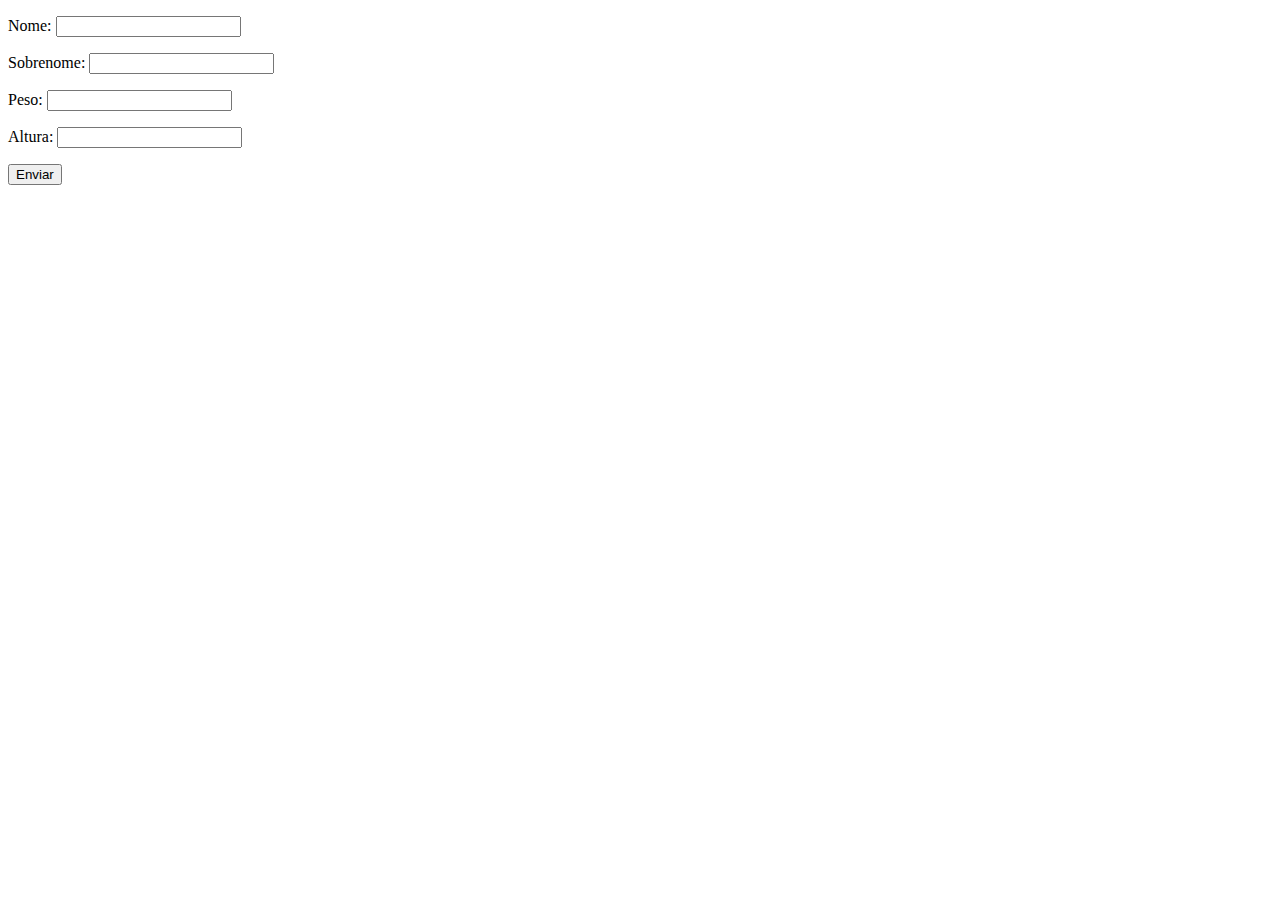
<file: secao_2/exercicio_final/index.html>
<!DOCTYPE html>
<html lang="pt-br">
<head>
    <meta charset="UTF-8">
    <meta name="viewport" content="width=device-width, initial-scale=1.0">
    <title>Formulário</title>
</head>
<body>
    <form class="form" action="" method="get">
        <p>Nome: <input type="text" class="nome"></p>
        <p>Sobrenome: <input type="text" class="sobrenome"></p>
        <p>Peso: <input type="text" class="peso"></p>
        <p>Altura: <input type="text" class="altura"></p>
        <button>Enviar</button>
    </form>

    <div class="resultado"></div>
    <script src="index.js"></script>
</body>
</html>
</file>
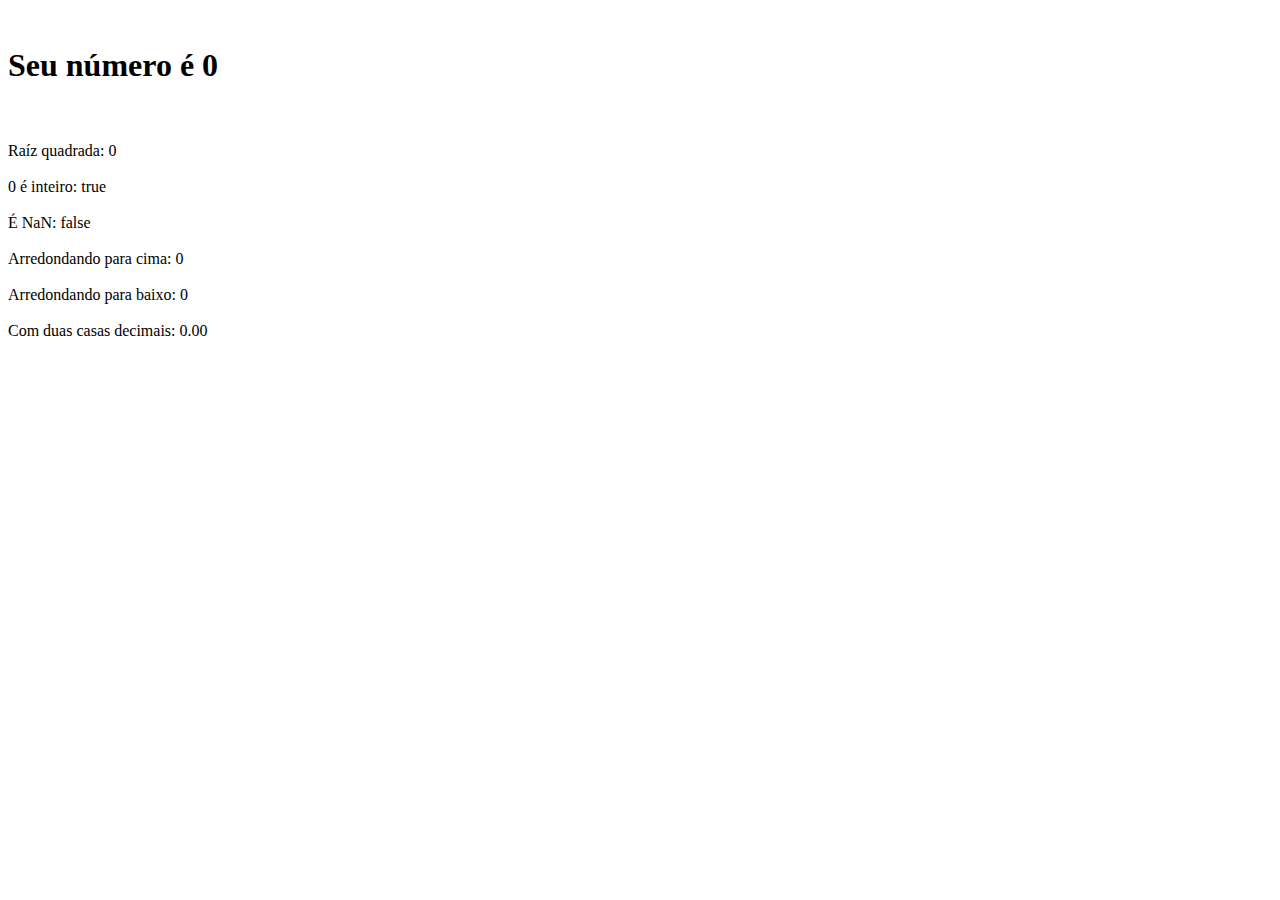
<file: secao_2/math/index.html>
<!DOCTYPE html>
<html lang="pt-br">
<head>
    <meta charset="UTF-8">
    <meta name="viewport" content="width=device-width, initial-scale=1.0">
    <title>Number e Math</title>
</head>
<body>
    <script src="index.js"></script>
</body>
</html>
</file>
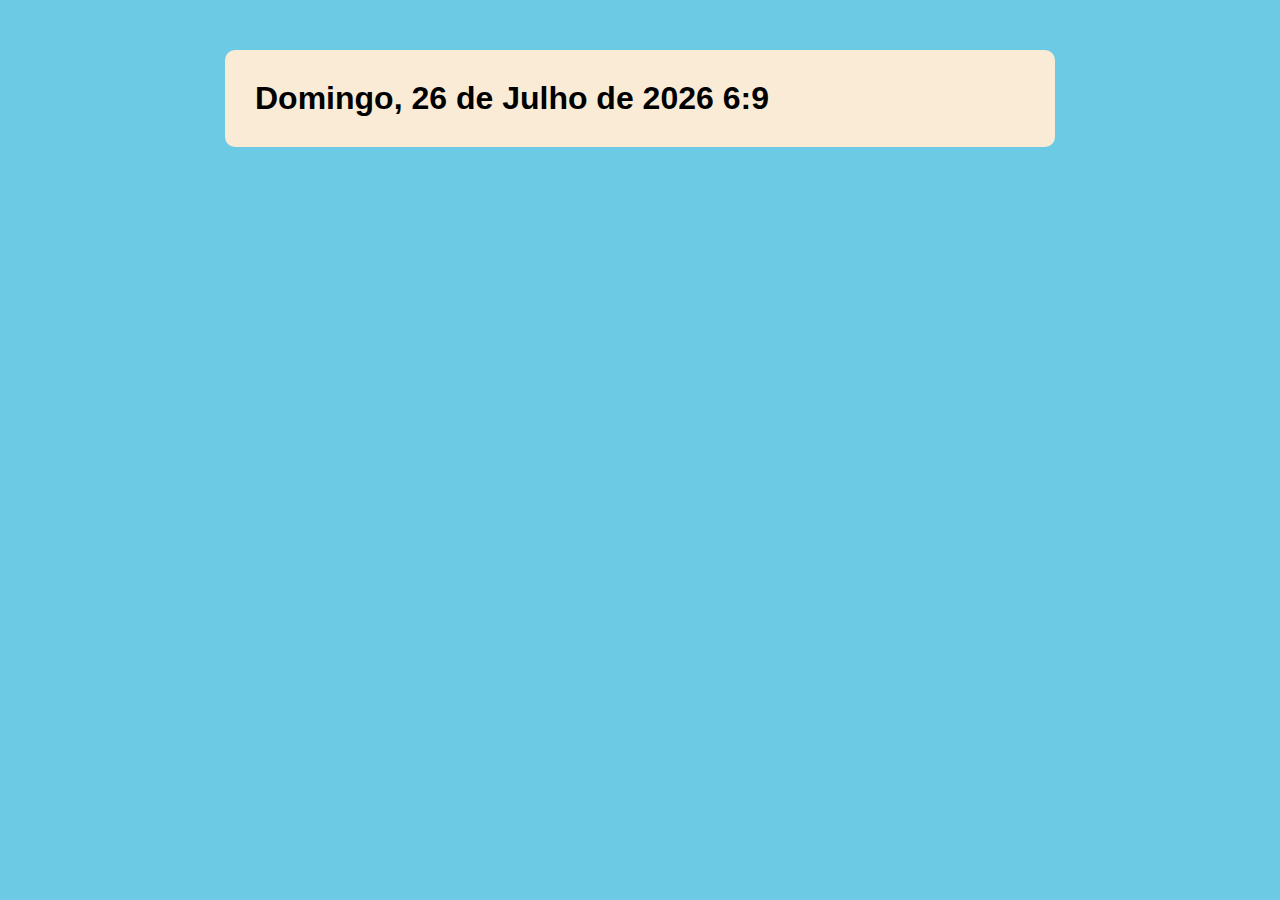
<file: secao_3/data/index.html>
<!DOCTYPE html>
<html lang="pt-br">
<head>
    <meta charset="UTF-8">
    <meta name="viewport" content="width=device-width, initial-scale=1.0">
    <title>Data</title>
    <style>
        * {
            margin: 0;
            padding: 0;
        }

        body {
            background-color: rgb(108, 202, 228);
            font-family: Arial, Helvetica, sans-serif;
        }
        
        .container {
            padding: 15px;
            margin: 50px auto;
            max-width: 800px;
            background-color: antiquewhite;
            border-radius: 10px;
        }
        
        h1 {
            padding: 10px;
            margin: 5px;
            justify-content: center;
        }
    </style>
</head>
<body>
    <section class='container'>  
        <h1 class="resultado"></h1>
    </section>
    <script src="main.js"></script>
</body>
</html>
</file>
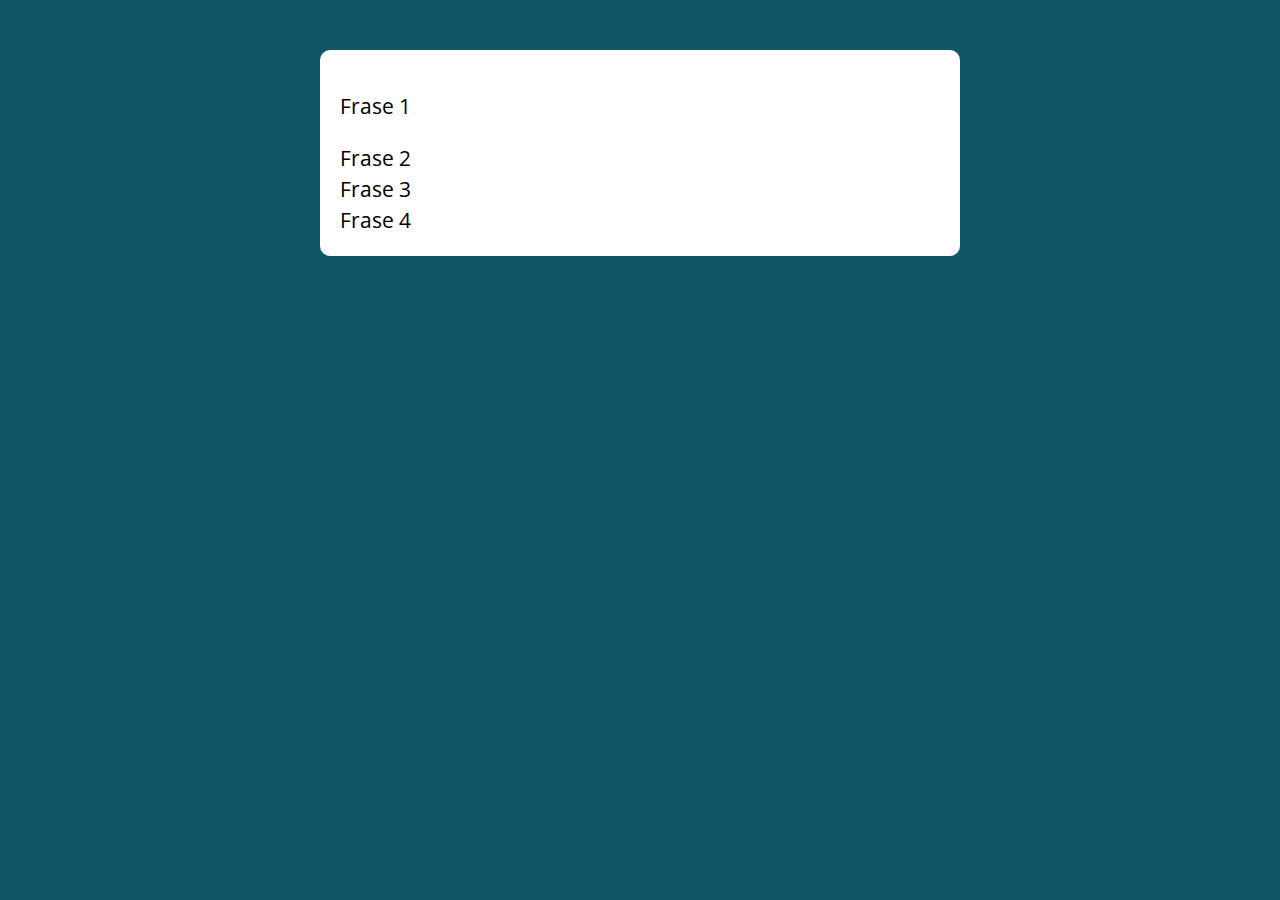
<file: secao_3/for/index.html>
<!DOCTYPE html>
<html lang="pt-BR">

<head>
  <meta charset="UTF-8">
  <meta name="viewport" content="width=device-width, initial-scale=1.0">
  <meta http-equiv="X-UA-Compatible" content="ie=edge">
  <title>Modelo</title>
  <link rel="stylesheet" href="style.css">
</head>

<body>

  <section class="container">
  </section>
  <script src="main.js"></script>
</body>

</html>
</file>
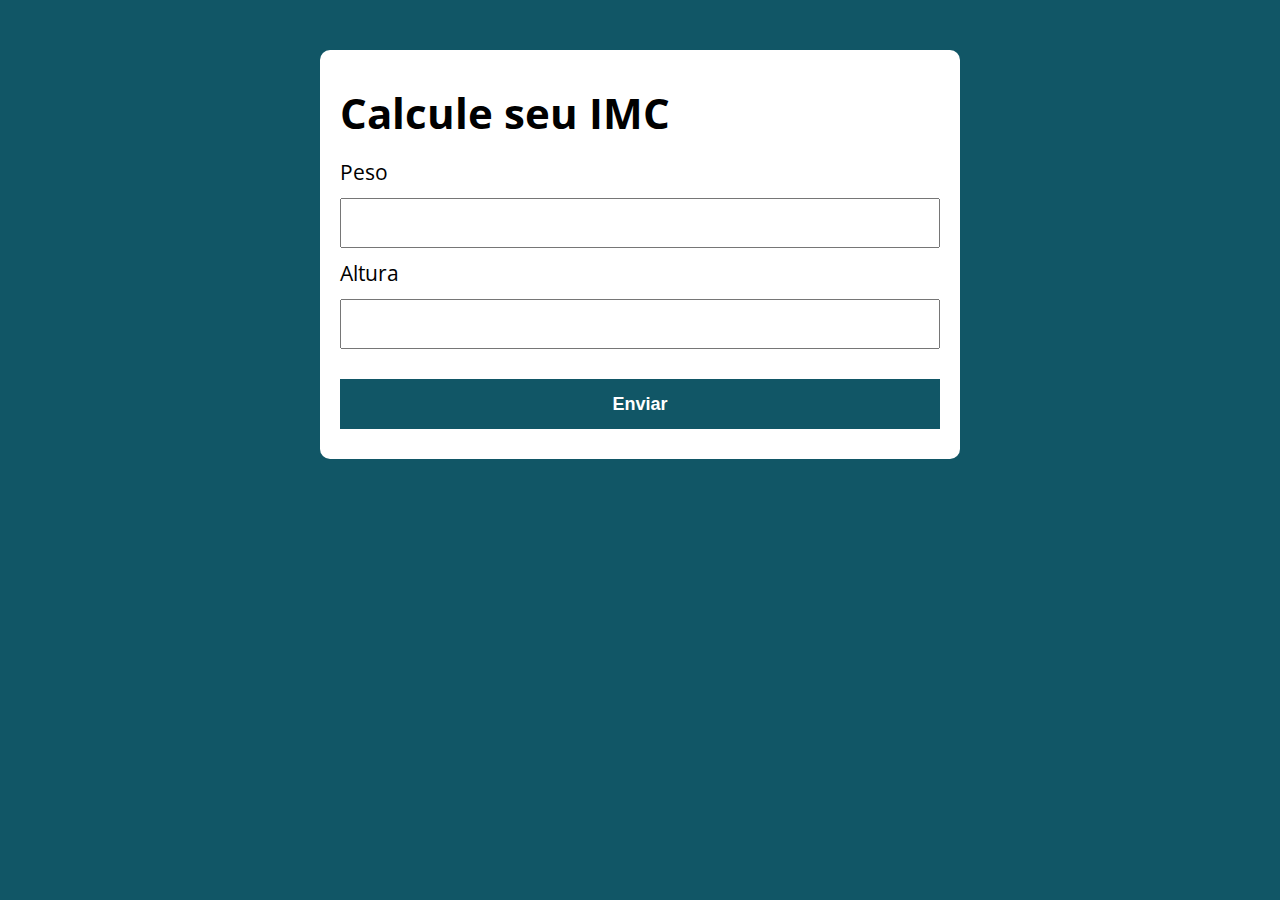
<file: secao_3/imc/index.html>
<!DOCTYPE html>
<html lang="pt-br">

<head>
    <meta charset="UTF-8">
    <meta name="viewport" content="width=device-width, initial-scale=1.0">
    <link rel="stylesheet" href="./assets/css/style.css">
    <title>IMC</title>
</head>

<body>
    <section class="container">
        <h1>Calcule seu IMC</h1>
        <form action="/" id="formulario" method="POST">
            <label for="peso">Peso</label>
            <input type="text" id="peso" name="peso">
            <label for="altura">Altura</label>
            <input type="text" id="altura" name="altura">
            <button type="submit">Enviar</button>
        </form>
        <div id="resultado"></div>
    </section>
    <script src="./assets/js/main.js"></script>
</body>

</html>
</file>
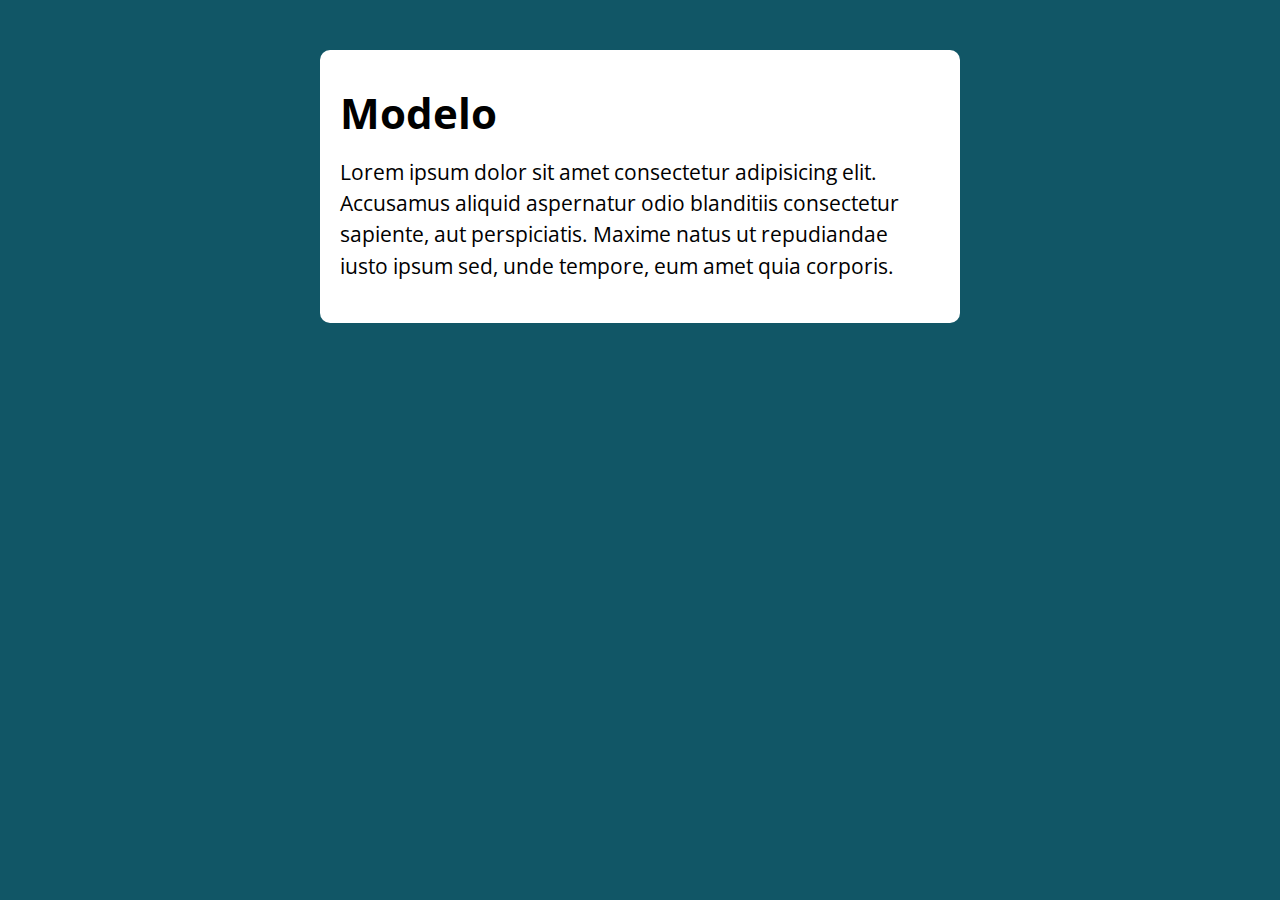
<file: secao_3/lista_tarefas/index.html>
<!DOCTYPE html>
<html lang="pt-br">
<head>
    <meta charset="UTF-8">
    <meta name="viewport" content="width=device-width, initial-scale=1.0">
    <link rel="stylesheet" href="./assets/css/style.css">
    <title>Modelo</title>
</head>
<body>
    <section class="container">
        <h1>Modelo</h1>
        <p>Lorem ipsum dolor sit amet consectetur adipisicing elit. Accusamus aliquid aspernatur odio blanditiis consectetur sapiente, aut perspiciatis. Maxime natus ut repudiandae iusto ipsum sed, unde tempore, eum amet quia corporis.</p>
    </section>
    <script src="./assets/js/main.js"></script>
</body>
</html>
</file>
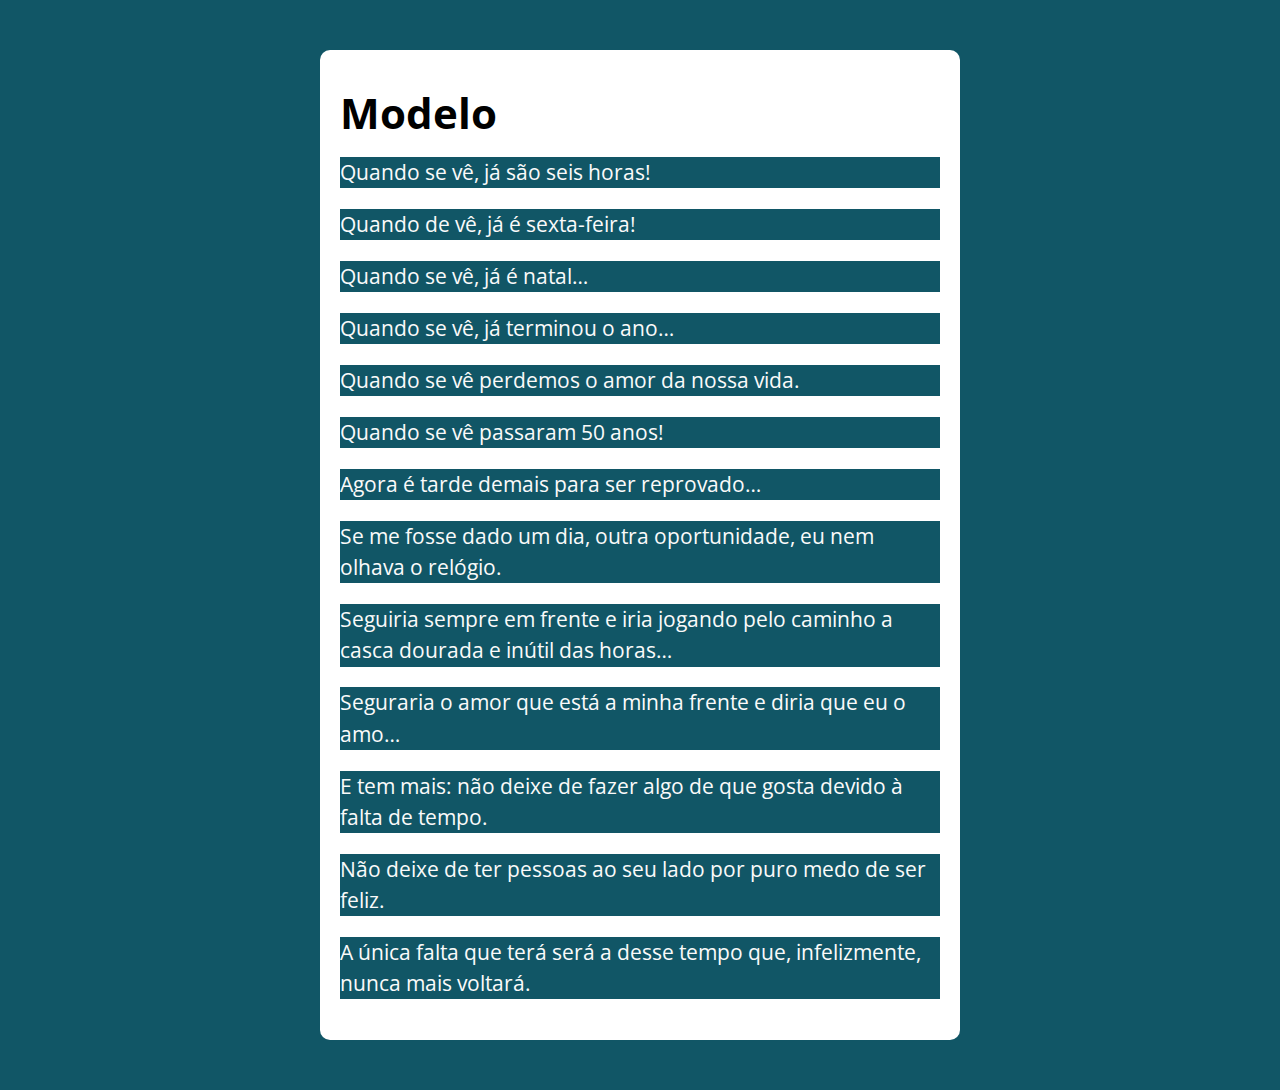
<file: secao_3/node_list/index.html>
<!DOCTYPE html>
<html lang="pt-br">

<head>
    <meta charset="UTF-8">
    <meta name="viewport" content="width=device-width, initial-scale=1.0">
    <link rel="stylesheet" href="./assets/css/style.css">
    <title>Modelo</title>
</head>

<body>
    <section class="container">
        <h1>Modelo</h1>
        <div class="paragrafos">
            <p>Quando se vê, já são seis horas!</p>
            <p>Quando de vê, já é sexta-feira!</p>
            <p>Quando se vê, já é natal…</p>
            <p>Quando se vê, já terminou o ano…</p>
            <p>Quando se vê perdemos o amor da nossa vida.</p>
            <p>Quando se vê passaram 50 anos!</p>
            <p>Agora é tarde demais para ser reprovado…</p>
            <p>Se me fosse dado um dia, outra oportunidade, eu nem olhava o relógio.</p>
            <p>Seguiria sempre em frente e iria jogando pelo caminho a casca dourada e inútil das horas…</p>
            <p>Seguraria o amor que está a minha frente e diria que eu o amo…</p>
            <p>E tem mais: não deixe de fazer algo de que gosta devido à falta de tempo.</p>
            <p>Não deixe de ter pessoas ao seu lado por puro medo de ser feliz.</p>
            <p>A única falta que terá será a desse tempo que, infelizmente, nunca mais voltará.</p>
        </div>
    </section>
    <script src="./assets/js/main.js"></script>
</body>

</html>
</file>
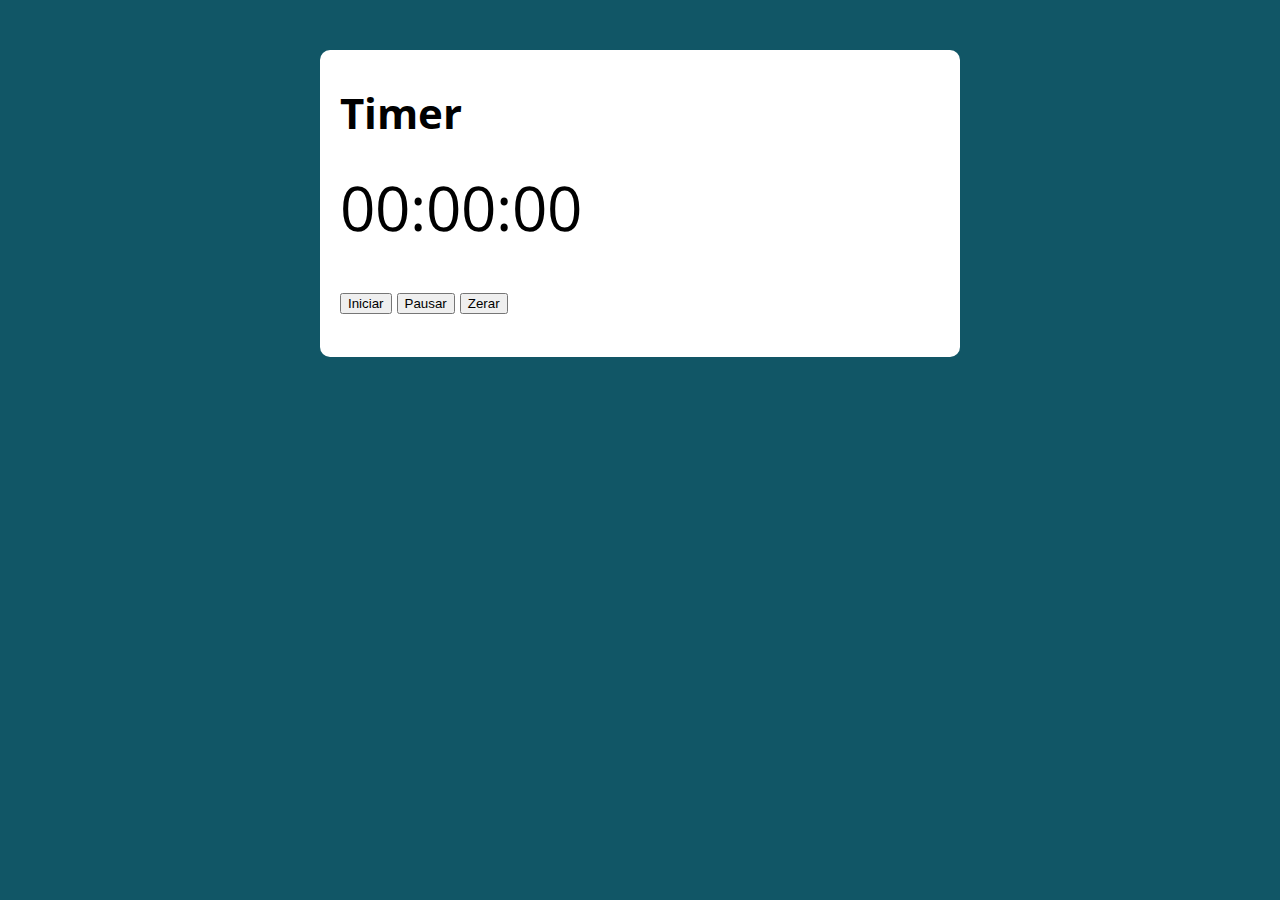
<file: secao_3/timer/index.html>
<!DOCTYPE html>
<html lang="pt-br">
<head>
    <meta charset="UTF-8">
    <meta name="viewport" content="width=device-width, initial-scale=1.0">
    <link rel="stylesheet" href="./assets/css/style.css">
    <title>Modelo</title>
</head>
<body>
    <section class="container">
        <h1>Timer</h1>
        <p class="resultado">00:00:00</p>
        <p>
            <button class="iniciar">Iniciar</button>
            <button class="pausar">Pausar</button>
            <button class="limpar">Zerar</button>
        </p>
    </section>
    <script src="./assets/js/main.js"></script>
</body>
</html>
</file>
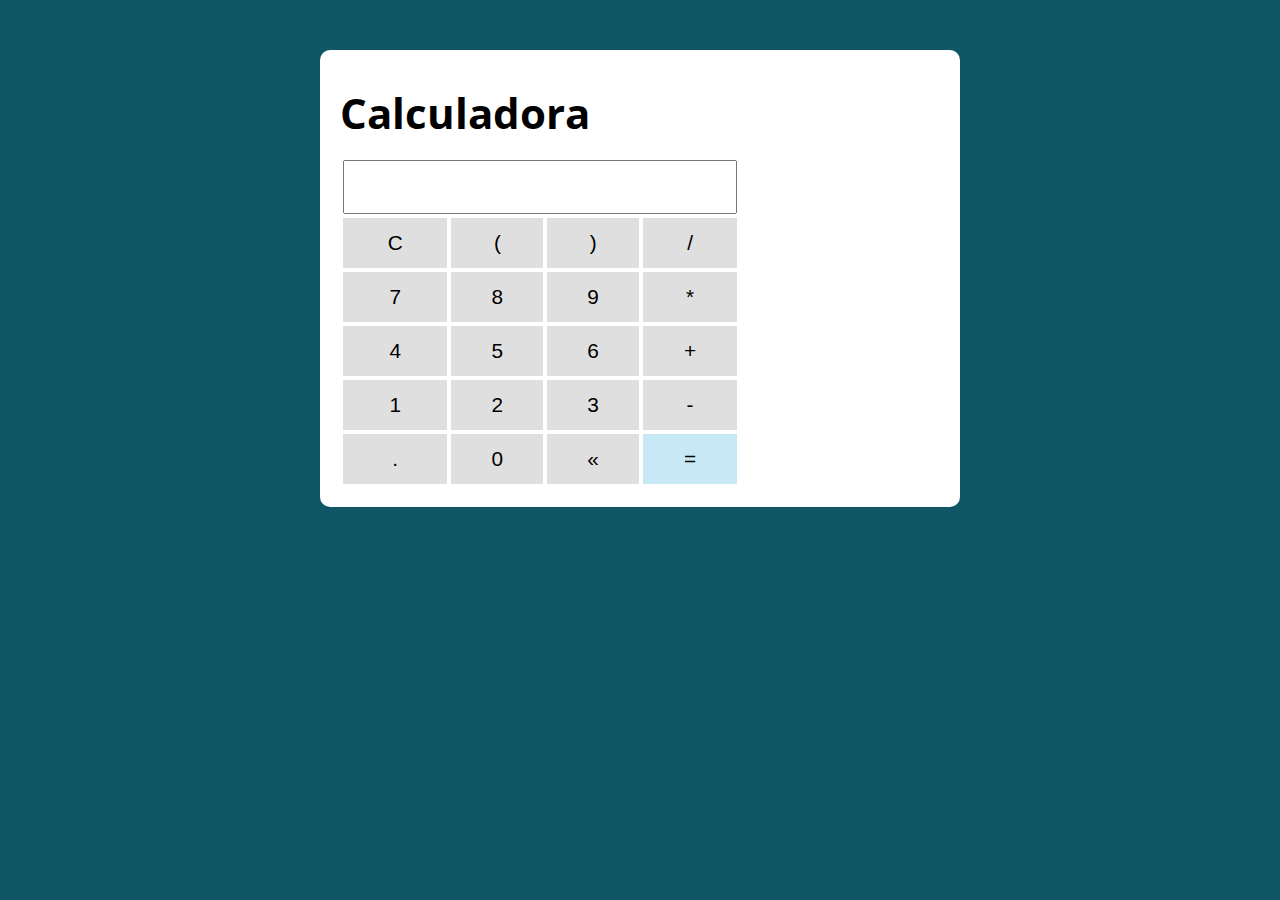
<file: secao_4/constructor_functions/index.html>
<!DOCTYPE html>
<html lang="pt-br">
<head>
    <meta charset="UTF-8">
    <meta name="viewport" content="width=device-width, initial-scale=1.0">
    <link rel="stylesheet" href="./assets/css/style.css">
    <title>Calculadora</title>
</head>
<body>
    <section class="container">
        <h1>Calculadora</h1>
        <table class="calculadora">
            <tr>
                <td colspan="4"><input type="text" class="display"></td>
            </tr>
            <tr>
                <td><button class="btn btn-clear">C</button></td>
                <td ><button class="btn btn-num">(</button></td>
                <td><button class="btn btn-num">)</button></td>
                <td><button class="btn btn-num">/</button></td>
            </tr>
            <tr>
                <td><button class="btn btn-num">7</button></td>
                <td><button class="btn btn-num">8</button></td>
                <td><button class="btn btn-num">9</button></td>
                <td><button class="btn btn-num">*</button></td>
            </tr>
            <tr>
                <td><button class="btn btn-num">4</button></td>
                <td><button class="btn btn-num">5</button></td>
                <td><button class="btn btn-num">6</button></td>
                <td><button class="btn btn-num">+</button></td>
            </tr>
            <tr>
                <td><button class="btn btn-num">1</button></td>
                <td><button class="btn btn-num">2</button></td>
                <td><button class="btn btn-num">3</button></td>
                <td><button class="btn btn-num">-</button></td>
            </tr>
                    <tr>
                <td><button class="btn btn-num">.</button></td>
                <td><button class="btn btn-num">0</button></td>
                <td><button class="btn btn-del">&laquo;</button></td>
                <td><button class="btn btn-eq">=</button></td>
            </tr>
        </table>
    </section>
    <script src="./assets/js/main.js"></script>
</body>
</html>
</file>
<file: secao_3/for/style.css>
@import url('https://fonts.googleapis.com/css?family=Open+Sans:400,700&display=swap');
:root {
  --primary-color: rgb(17, 86, 102);
  --primary-color-darker: rgb(9, 48, 56);
}

* {
  box-sizing: border-box;
  outline: 0;
}

body {
  margin: 0;
  padding: 0;
  background: var(--primary-color);
  font-family: 'Open sans', sans-serif;
  font-size: 1.3em;
  line-height: 1.5em;
}

.container {
  max-width: 640px;
  margin: 50px auto;
  background: #fff;
  padding: 20px;
  border-radius: 10px;
}

form input, form label, form button {
  display: block;
  width: 100%;
  margin-bottom: 10px;
}

form input {
  font-size: 24px;
  height: 50px;
  padding: 0 20px;
}

form input:focus {
  outline: 1px solid var(--primary-color);
}

form button {
  border: none;
  background: var(--primary-color);
  color: #fff;
  font-size: 18px;
  font-weight: 700;
  height: 50px;
  cursor: pointer;
  margin-top: 30px;
}

form button:hover {
  background: var(--primary-color-darker);
}
</file>
<file: secao_3/imc/assets/css/style.css>
@import url('https://fonts.googleapis.com/css?family=Open+Sans:400,700&display=swap');
:root {
  --primary-color: rgb(17, 86, 102);
  --primary-color-darker: rgb(9, 48, 56);
}

* {
  box-sizing: border-box;
  outline: 0;
}

body {
  margin: 0;
  padding: 0;
  background: var(--primary-color);
  font-family: 'Open sans', sans-serif;
  font-size: 1.3em;
  line-height: 1.5em;
}

.container {
  max-width: 640px;
  margin: 50px auto;
  background: #fff;
  padding: 20px;
  border-radius: 10px;
}

form input, form label, form button {
  display: block;
  width: 100%;
  margin-bottom: 10px;
}

form input {
  font-size: 24px;
  height: 50px;
  padding: 0 20px;
}

form input:focus {
  outline: 1px solid var(--primary-color);
}

form button {
  border: none;
  background: var(--primary-color);
  color: #fff;
  font-size: 18px;
  font-weight: 700;
  height: 50px;
  cursor: pointer;
  margin-top: 30px;
}

form button:hover {
  background: var(--primary-color-darker);
}
</file>
<file: secao_3/lista_tarefas/assets/css/style.css>
@import url('https://fonts.googleapis.com/css?family=Open+Sans:400,700&display=swap');
:root {
  --primary-color: rgb(17, 86, 102);
  --primary-color-darker: rgb(9, 48, 56);
}

* {
  box-sizing: border-box;
  outline: 0;
}

body {
  margin: 0;
  padding: 0;
  background: var(--primary-color);
  font-family: 'Open sans', sans-serif;
  font-size: 1.3em;
  line-height: 1.5em;
}

.container {
  max-width: 640px;
  margin: 50px auto;
  background: #fff;
  padding: 20px;
  border-radius: 10px;
}

form input, form label, form button {
  display: block;
  width: 100%;
  margin-bottom: 10px;
}

form input {
  font-size: 24px;
  height: 50px;
  padding: 0 20px;
}

form input:focus {
  outline: 1px solid var(--primary-color);
}

form button {
  border: none;
  background: var(--primary-color);
  color: #fff;
  font-size: 18px;
  font-weight: 700;
  height: 50px;
  cursor: pointer;
  margin-top: 30px;
}

form button:hover {
  background: var(--primary-color-darker);
}
</file>
<file: secao_3/node_list/assets/css/style.css>
@import url('https://fonts.googleapis.com/css?family=Open+Sans:400,700&display=swap');
:root {
  --primary-color: rgb(17, 86, 102);
  --primary-color-darker: rgb(9, 48, 56);
}

* {
  box-sizing: border-box;
  outline: 0;
}

body {
  margin: 0;
  padding: 0;
  background: var(--primary-color);
  font-family: 'Open sans', sans-serif;
  font-size: 1.3em;
  line-height: 1.5em;
}

.container {
  max-width: 640px;
  margin: 50px auto;
  background: #fff;
  padding: 20px;
  border-radius: 10px;
}

form input, form label, form button {
  display: block;
  width: 100%;
  margin-bottom: 10px;
}

form input {
  font-size: 24px;
  height: 50px;
  padding: 0 20px;
}

form input:focus {
  outline: 1px solid var(--primary-color);
}

form button {
  border: none;
  background: var(--primary-color);
  color: #fff;
  font-size: 18px;
  font-weight: 700;
  height: 50px;
  cursor: pointer;
  margin-top: 30px;
}

form button:hover {
  background: var(--primary-color-darker);
}
</file>
<file: secao_3/timer/assets/css/style.css>
@import url('https://fonts.googleapis.com/css?family=Open+Sans:400,700&display=swap');
:root {
  --primary-color: rgb(17, 86, 102);
  --primary-color-darker: rgb(9, 48, 56);
}

* {
  box-sizing: border-box;
  outline: 0;
}

body {
  margin: 0;
  padding: 0;
  background: var(--primary-color);
  font-family: 'Open sans', sans-serif;
  font-size: 1.3em;
  line-height: 1.5em;
}

.container {
  max-width: 640px;
  margin: 50px auto;
  background: #fff;
  padding: 20px;
  border-radius: 10px;
}

form input, form label, form button {
  display: block;
  width: 100%;
  margin-bottom: 10px;
}

form input {
  font-size: 24px;
  height: 50px;
  padding: 0 20px;
}

form input:focus {
  outline: 1px solid var(--primary-color);
}

form button {
  border: none;
  background: var(--primary-color);
  color: #fff;
  font-size: 18px;
  font-weight: 700;
  height: 50px;
  cursor: pointer;
  margin-top: 30px;
}

form button:hover {
  background: var(--primary-color-darker);
}

.resultado {
  font-size: 3em;
}
</file>
<file: secao_4/constructor_functions/assets/css/style.css>
@import url('https://fonts.googleapis.com/css?family=Open+Sans:400,700&display=swap');
:root {
  --primary-color: rgb(17, 86, 102);
  --primary-color-darker: rgb(9, 48, 56);
}

* {
  box-sizing: border-box;
  outline: 0;
}

body {
  margin: 0;
  padding: 0;
  background: var(--primary-color);
  font-family: 'Open sans', sans-serif;
  font-size: 1.3em;
  line-height: 1.5em;
}

.container {
  max-width: 640px;
  margin: 50px auto;
  background: #fff;
  padding: 20px;
  border-radius: 10px;
}

form input, form label, form button {
  display: block;
  width: 100%;
  margin-bottom: 10px;
}

form input {
  font-size: 24px;
  height: 50px;
  padding: 0 20px;
}

form input:focus {
  outline: 1px solid var(--primary-color);
}

form button {
  border: none;
  background: var(--primary-color);
  color: #fff;
  font-size: 18px;
  font-weight: 700;
  height: 50px;
  cursor: pointer;
  margin-top: 30px;
}

form button:hover {
  background: var(--primary-color-darker);
}

.calculadora {
  width: 400px;
}

.display {
  font-size: 2em;
  width: 100%;
  text-align: right;
}

.btn {
  width: 100%;
  height: 50px;
  font-size: 1em;
  border: none;
  background-color: #dfdfdf;
  cursor: pointer;
  transition: 1s cubic-bezier(0.075, 0.82, 0.165, 1);
}

.btn:hover {
  background-color: #b8b8b8;
}

.btn-eq {
  background-color: rgb(199, 233, 245);
  transition: 1s cubic-bezier(0.075, 0.82, 0.165, 1);
}

.btn-eq:hover {
  background-color: rgb(152, 215, 238);
}
</file>
